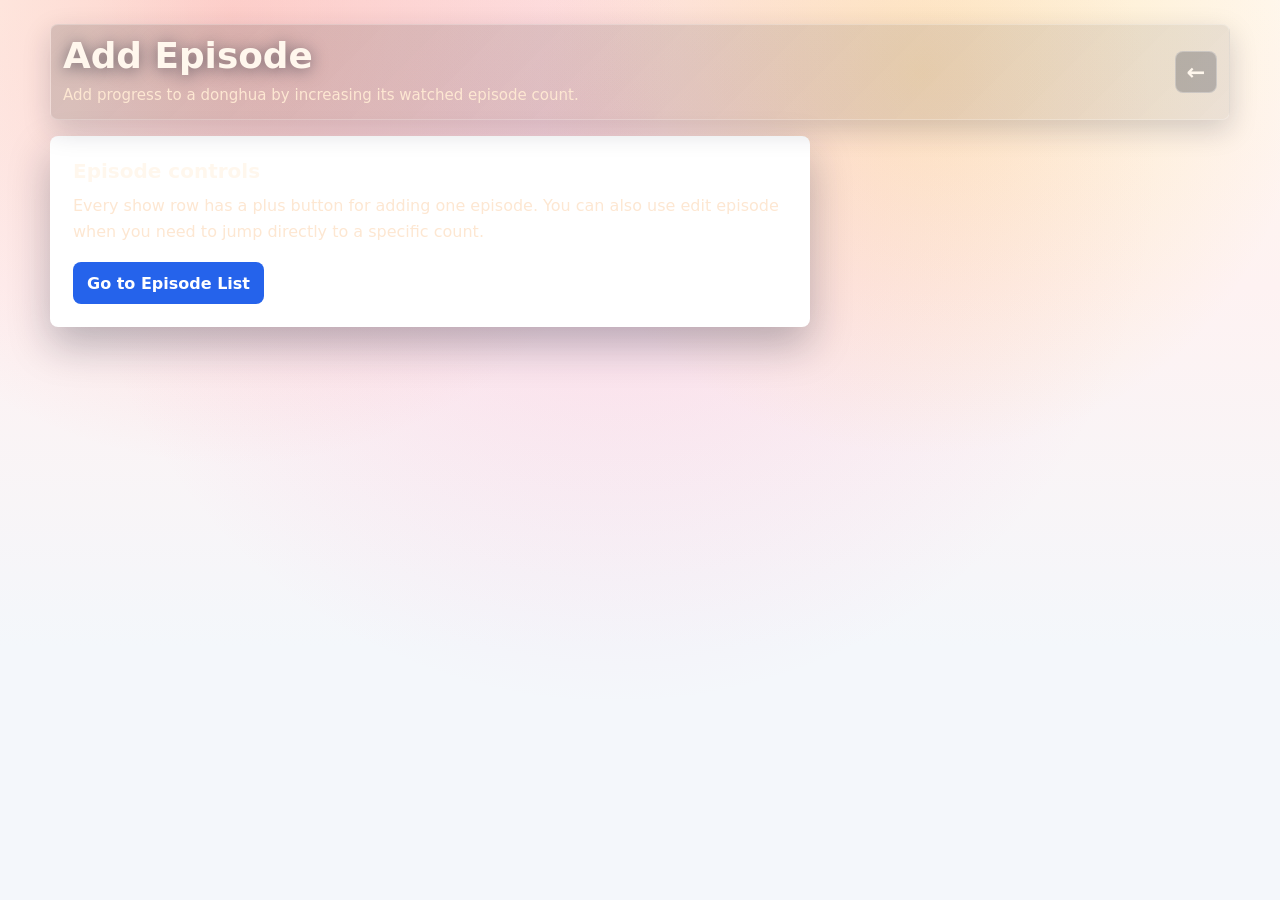
<file: add-episode.html>
<!DOCTYPE html>
<html lang="en">
  <head>
    <meta charset="UTF-8" />
    <meta name="viewport" content="width=device-width, initial-scale=1" />
    <title>Add Episode - Donghua Episode Tracker</title>
    <link rel="icon" type="image/svg+xml" href="favicon.svg" />
    <link rel="stylesheet" href="styles.css" />
  </head>
  <body>
    <main class="app-shell">
      <header class="topbar">
        <div>
          <h1>Add Episode</h1>
          <p class="subtitle">
            Add progress to a donghua by increasing its watched episode count.
          </p>
        </div>
        <a class="back-link" href="index.html" aria-label="Back to tracker">←</a>
      </header>

      <section class="function-panel" aria-label="Add episode">
        <h2>Episode controls</h2>
        <p>
          Every show row has a plus button for adding one episode. You can also
          use edit episode when you need to jump directly to a specific count.
        </p>
        <a class="action-link" href="index.html#add-episode">Go to Episode List</a>
      </section>
    </main>
  </body>
</html>
</file>
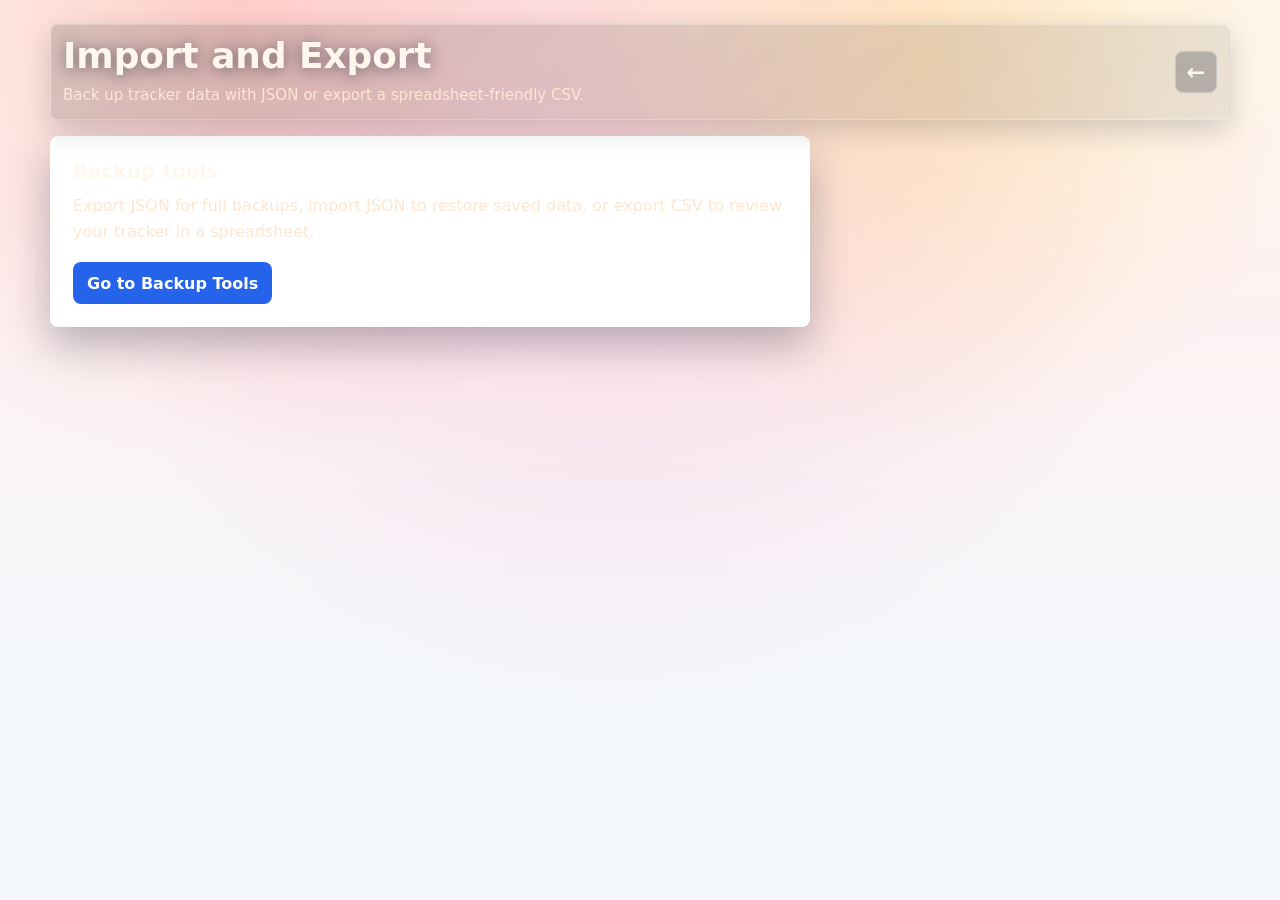
<file: backup.html>
<!DOCTYPE html>
<html lang="en">
  <head>
    <meta charset="UTF-8" />
    <meta name="viewport" content="width=device-width, initial-scale=1" />
    <title>Import and Export - Donghua Episode Tracker</title>
    <link rel="icon" type="image/svg+xml" href="favicon.svg" />
    <link rel="stylesheet" href="styles.css" />
  </head>
  <body>
    <main class="app-shell">
      <header class="topbar">
        <div>
          <h1>Import and Export</h1>
          <p class="subtitle">
            Back up tracker data with JSON or export a spreadsheet-friendly CSV.
          </p>
        </div>
        <a class="back-link" href="index.html" aria-label="Back to tracker">←</a>
      </header>

      <section class="function-panel" aria-label="Import and export">
        <h2>Backup tools</h2>
        <p>
          Export JSON for full backups, import JSON to restore saved data, or
          export CSV to review your tracker in a spreadsheet.
        </p>
        <a class="action-link" href="index.html#backup">Go to Backup Tools</a>
      </section>
    </main>
  </body>
</html>
</file>
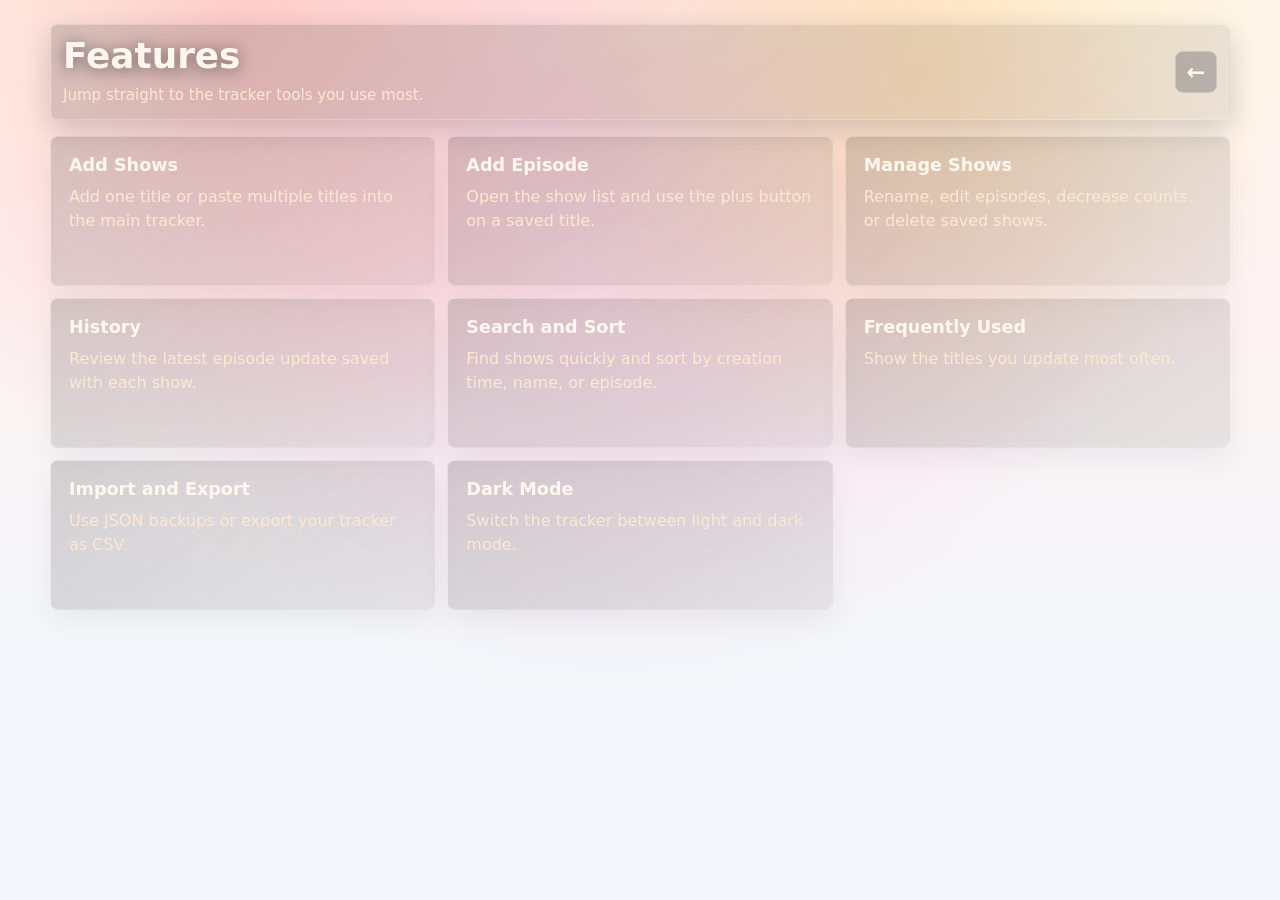
<file: features.html>
<!DOCTYPE html>
<html lang="en">
  <head>
    <meta charset="UTF-8" />
    <meta name="viewport" content="width=device-width, initial-scale=1" />
    <title>Features - Donghua Episode Tracker</title>
    <link rel="icon" type="image/svg+xml" href="favicon.svg" />
    <link rel="stylesheet" href="styles.css" />
  </head>
  <body>
    <main class="app-shell">
      <header class="topbar">
        <div>
          <h1>Features</h1>
          <p class="subtitle">
            Jump straight to the tracker tools you use most.
          </p>
        </div>
        <a class="back-link" href="index.html" aria-label="Back to tracker">←</a>
      </header>

      <section class="features-grid" aria-label="Tracker features">
        <a class="feature-card feature-link" href="index.html#add-shows">
          <h2>Add Shows</h2>
          <p>Add one title or paste multiple titles into the main tracker.</p>
        </a>
        <a class="feature-card feature-link" href="index.html#add-episode">
          <h2>Add Episode</h2>
          <p>Open the show list and use the plus button on a saved title.</p>
        </a>
        <a class="feature-card feature-link" href="index.html#manage-shows">
          <h2>Manage Shows</h2>
          <p>Rename, edit episodes, decrease counts, or delete saved shows.</p>
        </a>
        <a class="feature-card feature-link" href="index.html#history">
          <h2>History</h2>
          <p>Review the latest episode update saved with each show.</p>
        </a>
        <a class="feature-card feature-link" href="index.html#search-sort">
          <h2>Search and Sort</h2>
          <p>Find shows quickly and sort by creation time, name, or episode.</p>
        </a>
        <a class="feature-card feature-link" href="index.html#frequently-used">
          <h2>Frequently Used</h2>
          <p>Show the titles you update most often.</p>
        </a>
        <a class="feature-card feature-link" href="index.html#backup">
          <h2>Import and Export</h2>
          <p>Use JSON backups or export your tracker as CSV.</p>
        </a>
        <a class="feature-card feature-link" href="index.html#theme">
          <h2>Dark Mode</h2>
          <p>Switch the tracker between light and dark mode.</p>
        </a>
      </section>
    </main>
  </body>
</html>
</file>
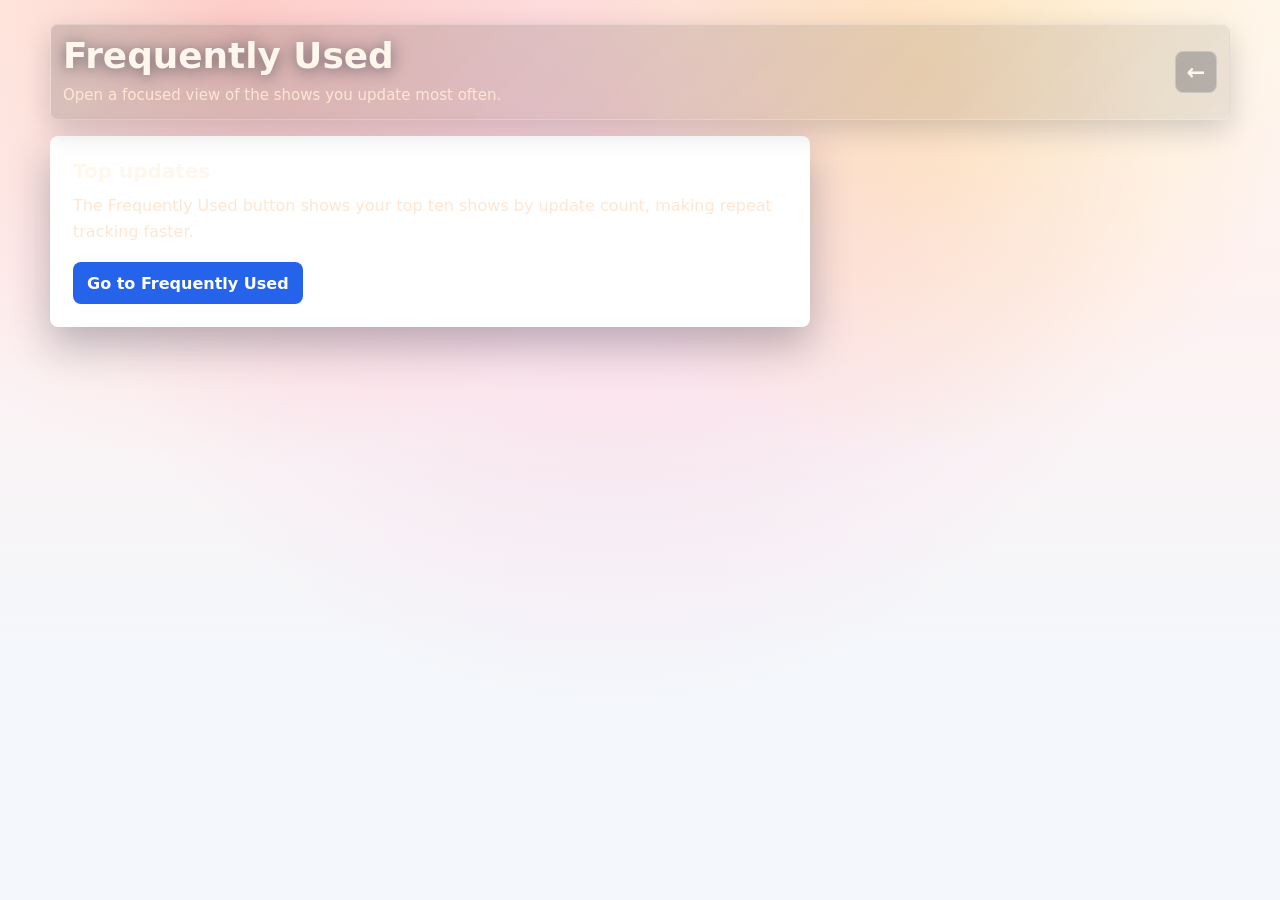
<file: frequently-used.html>
<!DOCTYPE html>
<html lang="en">
  <head>
    <meta charset="UTF-8" />
    <meta name="viewport" content="width=device-width, initial-scale=1" />
    <title>Frequently Used - Donghua Episode Tracker</title>
    <link rel="icon" type="image/svg+xml" href="favicon.svg" />
    <link rel="stylesheet" href="styles.css" />
  </head>
  <body>
    <main class="app-shell">
      <header class="topbar">
        <div>
          <h1>Frequently Used</h1>
          <p class="subtitle">
            Open a focused view of the shows you update most often.
          </p>
        </div>
        <a class="back-link" href="index.html" aria-label="Back to tracker">←</a>
      </header>

      <section class="function-panel" aria-label="Frequently used">
        <h2>Top updates</h2>
        <p>
          The Frequently Used button shows your top ten shows by update count,
          making repeat tracking faster.
        </p>
        <a class="action-link" href="index.html#frequently-used">Go to Frequently Used</a>
      </section>
    </main>
  </body>
</html>
</file>
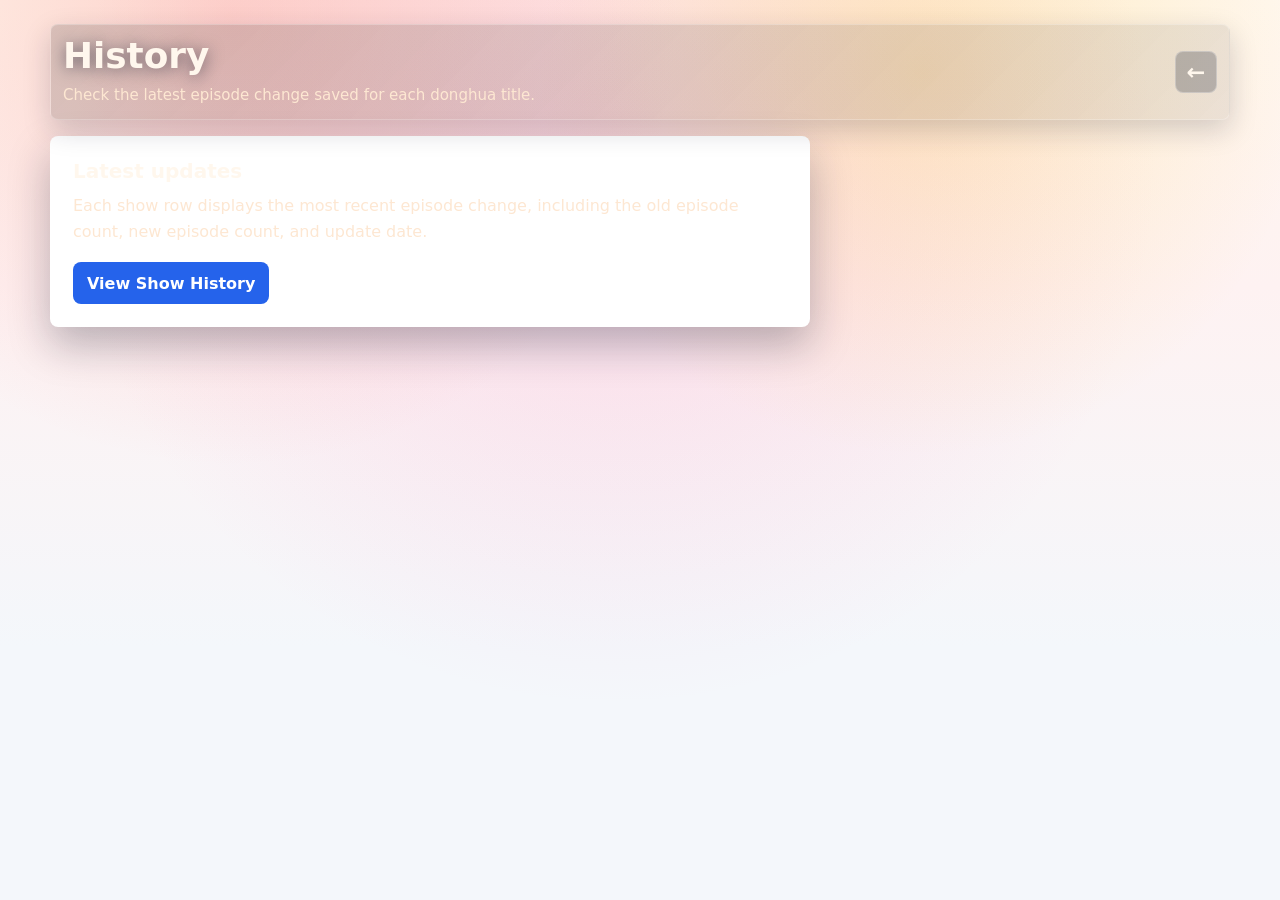
<file: history.html>
<!DOCTYPE html>
<html lang="en">
  <head>
    <meta charset="UTF-8" />
    <meta name="viewport" content="width=device-width, initial-scale=1" />
    <title>History - Donghua Episode Tracker</title>
    <link rel="icon" type="image/svg+xml" href="favicon.svg" />
    <link rel="stylesheet" href="styles.css" />
  </head>
  <body>
    <main class="app-shell">
      <header class="topbar">
        <div>
          <h1>History</h1>
          <p class="subtitle">
            Check the latest episode change saved for each donghua title.
          </p>
        </div>
        <a class="back-link" href="index.html" aria-label="Back to tracker">←</a>
      </header>

      <section class="function-panel" aria-label="History">
        <h2>Latest updates</h2>
        <p>
          Each show row displays the most recent episode change, including the
          old episode count, new episode count, and update date.
        </p>
        <a class="action-link" href="index.html#history">View Show History</a>
      </section>
    </main>
  </body>
</html>
</file>
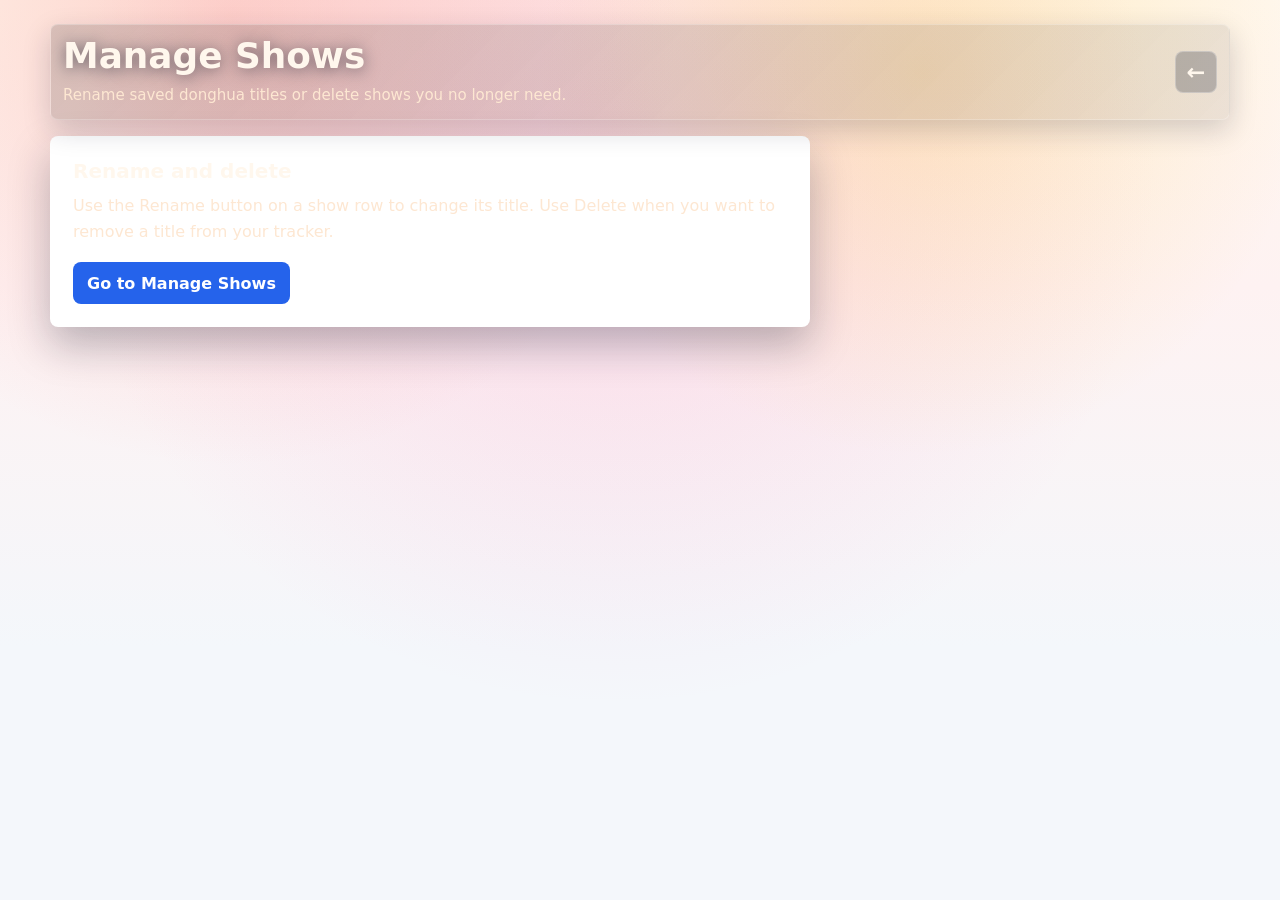
<file: manage-shows.html>
<!DOCTYPE html>
<html lang="en">
  <head>
    <meta charset="UTF-8" />
    <meta name="viewport" content="width=device-width, initial-scale=1" />
    <title>Manage Shows - Donghua Episode Tracker</title>
    <link rel="icon" type="image/svg+xml" href="favicon.svg" />
    <link rel="stylesheet" href="styles.css" />
  </head>
  <body>
    <main class="app-shell">
      <header class="topbar">
        <div>
          <h1>Manage Shows</h1>
          <p class="subtitle">
            Rename saved donghua titles or delete shows you no longer need.
          </p>
        </div>
        <a class="back-link" href="index.html" aria-label="Back to tracker">←</a>
      </header>

      <section class="function-panel" aria-label="Manage shows">
        <h2>Rename and delete</h2>
        <p>
          Use the Rename button on a show row to change its title. Use Delete
          when you want to remove a title from your tracker.
        </p>
        <a class="action-link" href="index.html#manage-shows">Go to Manage Shows</a>
      </section>
    </main>
  </body>
</html>
</file>
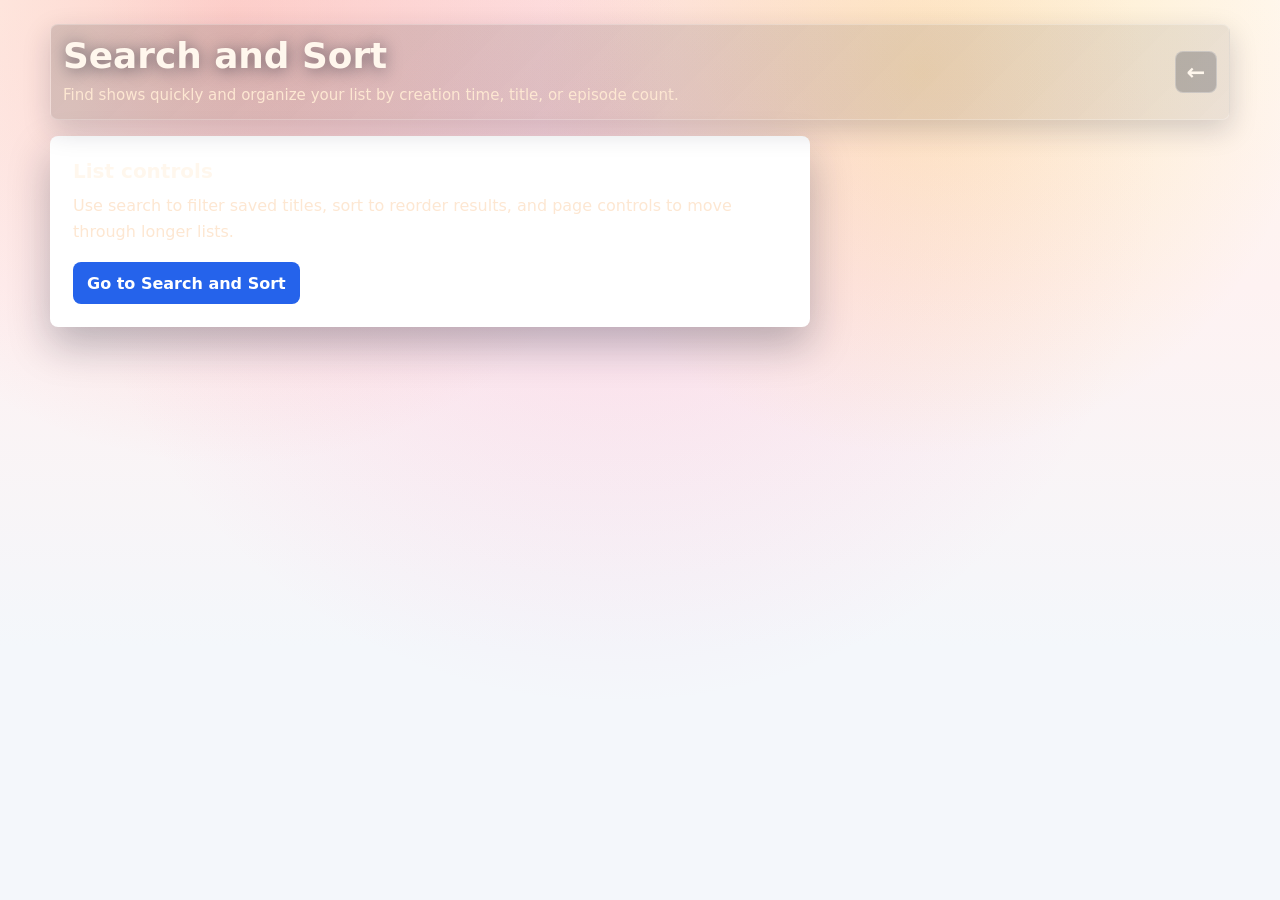
<file: search-sort.html>
<!DOCTYPE html>
<html lang="en">
  <head>
    <meta charset="UTF-8" />
    <meta name="viewport" content="width=device-width, initial-scale=1" />
    <title>Search and Sort - Donghua Episode Tracker</title>
    <link rel="icon" type="image/svg+xml" href="favicon.svg" />
    <link rel="stylesheet" href="styles.css" />
  </head>
  <body>
    <main class="app-shell">
      <header class="topbar">
        <div>
          <h1>Search and Sort</h1>
          <p class="subtitle">
            Find shows quickly and organize your list by creation time, title,
            or episode count.
          </p>
        </div>
        <a class="back-link" href="index.html" aria-label="Back to tracker">←</a>
      </header>

      <section class="function-panel" aria-label="Search and sort">
        <h2>List controls</h2>
        <p>
          Use search to filter saved titles, sort to reorder results, and page
          controls to move through longer lists.
        </p>
        <a class="action-link" href="index.html#search-sort">Go to Search and Sort</a>
      </section>
    </main>
  </body>
</html>
</file>
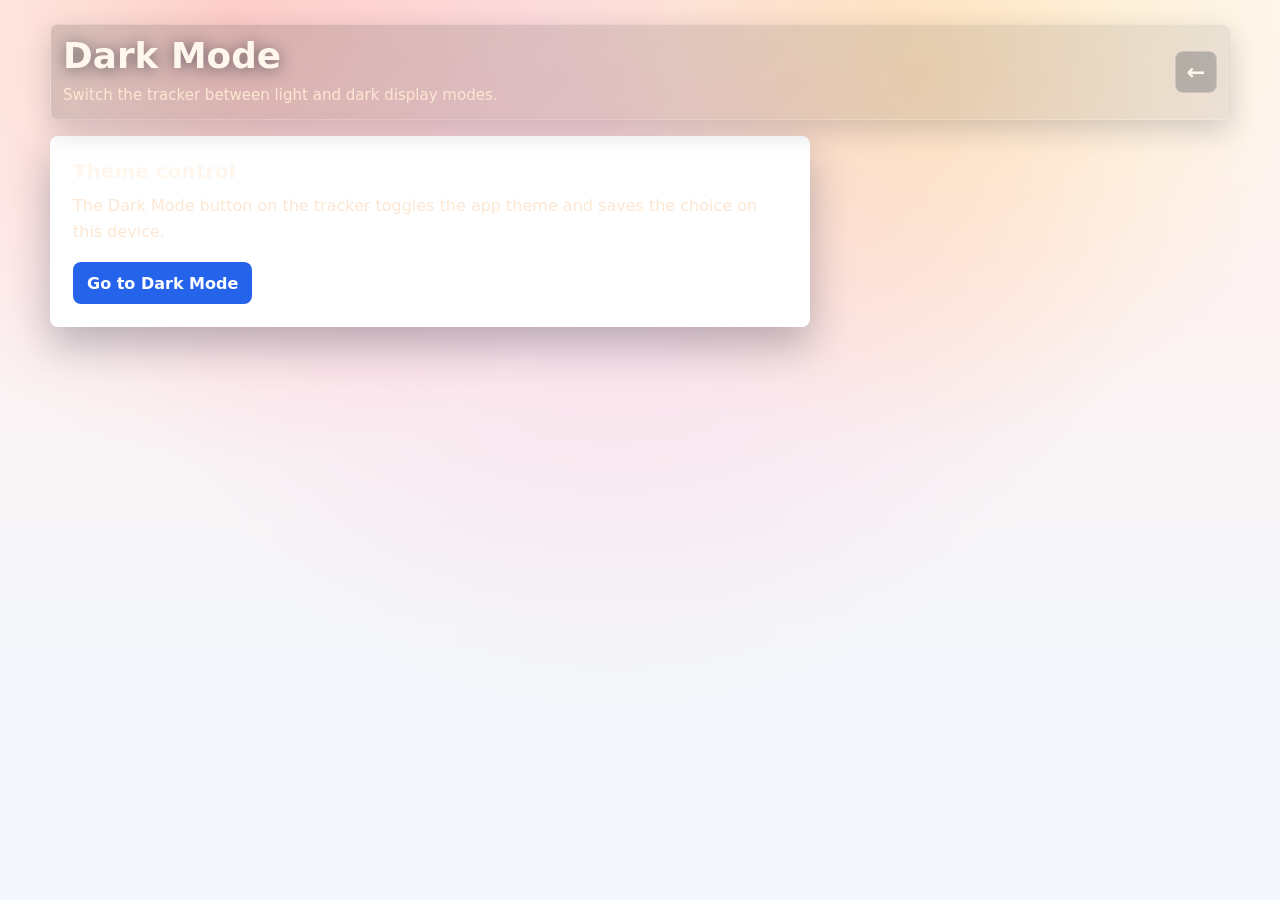
<file: theme.html>
<!DOCTYPE html>
<html lang="en">
  <head>
    <meta charset="UTF-8" />
    <meta name="viewport" content="width=device-width, initial-scale=1" />
    <title>Dark Mode - Donghua Episode Tracker</title>
    <link rel="icon" type="image/svg+xml" href="favicon.svg" />
    <link rel="stylesheet" href="styles.css" />
  </head>
  <body>
    <main class="app-shell">
      <header class="topbar">
        <div>
          <h1>Dark Mode</h1>
          <p class="subtitle">
            Switch the tracker between light and dark display modes.
          </p>
        </div>
        <a class="back-link" href="index.html" aria-label="Back to tracker">←</a>
      </header>

      <section class="function-panel" aria-label="Dark mode">
        <h2>Theme control</h2>
        <p>
          The Dark Mode button on the tracker toggles the app theme and saves
          the choice on this device.
        </p>
        <a class="action-link" href="index.html#theme">Go to Dark Mode</a>
      </section>
    </main>
  </body>
</html>
</file>
<file: styles.css>
:root {
  color-scheme: light;
  --bg: #f4f7fb;
  --surface: #ffffff;
  --surface-soft: #f7f9fc;
  --surface-raised: rgba(255, 255, 255, 0.12);
  --glass: rgba(18, 12, 12, 0.08);
  --glass-strong: rgba(18, 12, 12, 0.16);
  --border: rgba(255, 255, 255, 0.3);
  --border-strong: rgba(255, 255, 255, 0.42);
  --text: #fff7ed;
  --muted: #fde7d2;
  --primary: #2563eb;
  --primary-hover: #1d4ed8;
  --success: #15803d;
  --warning: #b45309;
  --danger: #dc2626;
  --teal: #0f766e;
  --shadow: 0 18px 42px rgba(15, 23, 42, 0.28);
  --shadow-soft: 0 10px 28px rgba(15, 23, 42, 0.18);
  --focus: 0 0 0 3px rgba(37, 99, 235, 0.22);
}

* {
  box-sizing: border-box;
}

[hidden] {
  display: none !important;
}

body {
  min-height: 100vh;
  margin: 0;
  overflow-x: hidden;
  font-family: Inter, ui-sans-serif, system-ui, -apple-system,
    BlinkMacSystemFont, "Segoe UI", sans-serif;
  background:
    radial-gradient(circle at 18% 2%, rgba(248, 113, 113, 0.28), transparent 28rem),
    radial-gradient(circle at 72% 8%, rgba(251, 191, 36, 0.22), transparent 24rem),
    radial-gradient(circle at 48% 18%, rgba(244, 114, 182, 0.2), transparent 34rem),
    linear-gradient(180deg, #fff7ed 0%, #fef2f2 32%, var(--bg) 72%);
  color: var(--text);
  transition: background 0.3s, color 0.3s;
}

.donghua-bg {
  position: fixed;
  inset: 0;
  z-index: 0;
  overflow: hidden;
  pointer-events: none;
}

.donghua-bg::before {
  content: "";
  position: absolute;
  inset: 0;
  background:
    radial-gradient(circle at 24% 18%, rgba(255, 255, 255, 0.64), transparent 18rem),
    conic-gradient(from 220deg at 40% 24%, transparent 0 18%, rgba(248, 113, 113, 0.18) 22%, transparent 35%, rgba(251, 191, 36, 0.15) 48%, transparent 62%),
    linear-gradient(112deg, transparent 0 44%, rgba(251, 191, 36, 0.14) 46% 48%, transparent 52%);
  opacity: 0.9;
  animation: skyPulse 10s ease-in-out infinite;
}

.realistic-bg::before {
  z-index: 1;
  background:
    linear-gradient(90deg, rgba(15, 23, 42, 0), rgba(15, 23, 42, 0.04) 58%, rgba(15, 23, 42, 0.08)),
    linear-gradient(180deg, rgba(255, 247, 237, 0), rgba(15, 23, 42, 0.04));
  opacity: 1;
  animation: cinematicBreath 8s ease-in-out infinite;
}

.realistic-bg::after {
  content: "";
  position: absolute;
  inset: 0;
  z-index: 2;
  background:
    radial-gradient(circle at 28% 36%, transparent 0 24rem, rgba(15, 23, 42, 0.02) 38rem),
    linear-gradient(180deg, transparent 0 62%, rgba(15, 23, 42, 0.04));
}

.bg-scene-image {
  position: absolute;
  inset: -4vh -4vw;
  z-index: 0;
  background-image: url("assets/donghua-courtyard-bg.png");
  background-position: 31% center;
  background-size: cover;
  filter: saturate(1.16) contrast(1.08);
  transform: scale(1.03);
  animation: sceneDrift 18s ease-in-out infinite;
}

.bg-blossom-tree {
  position: absolute;
  left: -42px;
  top: -18px;
  width: min(560px, 48vw);
  height: 440px;
  opacity: 0.88;
  filter: drop-shadow(0 18px 28px rgba(127, 29, 29, 0.18));
}

.tree-trunk {
  position: absolute;
  left: 72px;
  top: 62px;
  width: 78px;
  height: 410px;
  border-radius: 54% 44% 30% 28%;
  background:
    linear-gradient(105deg, rgba(68, 35, 24, 0.95), rgba(120, 53, 15, 0.72) 48%, rgba(41, 37, 36, 0.92)),
    repeating-linear-gradient(110deg, transparent 0 18px, rgba(255, 255, 255, 0.12) 19px 22px);
  transform: rotate(10deg);
}

.branch {
  position: absolute;
  height: 28px;
  border-radius: 999px;
  background: linear-gradient(90deg, rgba(68, 35, 24, 0.94), rgba(120, 53, 15, 0.68));
  transform-origin: left center;
}

.branch-one {
  left: 110px;
  top: 100px;
  width: 360px;
  transform: rotate(-20deg);
}

.branch-two {
  left: 128px;
  top: 142px;
  width: 330px;
  transform: rotate(8deg);
}

.branch-three {
  left: 82px;
  top: 180px;
  width: 270px;
  transform: rotate(-42deg);
}

.bg-blossom-tree::before,
.bg-blossom-tree::after {
  content: "";
  position: absolute;
  border-radius: 48%;
  background:
    radial-gradient(circle at 22% 28%, rgba(255, 255, 255, 0.86) 0 3px, transparent 4px),
    radial-gradient(circle at 34% 66%, rgba(239, 68, 68, 0.82) 0 5px, transparent 6px),
    radial-gradient(circle at 60% 30%, rgba(251, 113, 133, 0.8) 0 6px, transparent 7px),
    radial-gradient(circle at 76% 70%, rgba(248, 113, 113, 0.75) 0 4px, transparent 5px),
    radial-gradient(circle at 18% 76%, rgba(251, 191, 36, 0.42) 0 4px, transparent 5px),
    radial-gradient(circle at 50% 50%, rgba(254, 202, 202, 0.7), transparent 58%);
  animation: blossomPulse 5.5s ease-in-out infinite;
}

.bg-blossom-tree::before {
  left: 66px;
  top: 0;
  width: 430px;
  height: 210px;
}

.bg-blossom-tree::after {
  left: 190px;
  top: 82px;
  width: 360px;
  height: 190px;
  animation-delay: 1.2s;
}

.bg-courtyard {
  position: absolute;
  inset: auto 0 0;
  height: 38vh;
  opacity: 0.72;
}

.courtyard-roof {
  position: absolute;
  bottom: 18vh;
  height: 86px;
  background:
    linear-gradient(180deg, rgba(68, 64, 60, 0.82), rgba(15, 23, 42, 0.5)),
    repeating-linear-gradient(90deg, rgba(251, 191, 36, 0.18) 0 4px, transparent 5px 18px);
  clip-path: polygon(0 70%, 8% 52%, 50% 16%, 92% 52%, 100% 70%, 94% 78%, 6% 78%);
  filter: drop-shadow(0 18px 20px rgba(15, 23, 42, 0.18));
}

.roof-left {
  left: -80px;
  width: 420px;
}

.roof-right {
  right: -70px;
  width: 470px;
  bottom: 16vh;
  opacity: 0.84;
}

.courtyard-rail {
  position: absolute;
  left: -4vw;
  right: -4vw;
  bottom: 13vh;
  height: 24px;
  border-top: 4px solid rgba(68, 64, 60, 0.58);
  border-bottom: 4px solid rgba(68, 64, 60, 0.36);
  background:
    repeating-linear-gradient(90deg, rgba(120, 53, 15, 0.46) 0 10px, transparent 11px 74px);
  transform: rotate(-5deg);
}

.bg-moon {
  position: absolute;
  top: 66px;
  right: clamp(34px, 9vw, 160px);
  width: clamp(92px, 10vw, 150px);
  aspect-ratio: 1;
  border-radius: 50%;
  background:
    radial-gradient(circle at 38% 34%, rgba(255, 255, 255, 0.98), rgba(253, 224, 171, 0.82) 42%, rgba(251, 191, 36, 0.22) 70%, transparent 72%);
  filter: blur(0.2px) drop-shadow(0 0 34px rgba(251, 191, 36, 0.48));
  animation: moonFloat 6s ease-in-out infinite, moonGlow 4s ease-in-out infinite;
}

.bg-cloud {
  position: absolute;
  width: 380px;
  height: 104px;
  border-radius: 999px;
  background:
    radial-gradient(circle at 18% 55%, rgba(255, 255, 255, 0.52) 0 42px, transparent 43px),
    radial-gradient(circle at 42% 42%, rgba(125, 211, 252, 0.34) 0 58px, transparent 59px),
    radial-gradient(circle at 70% 58%, rgba(244, 114, 182, 0.28) 0 46px, transparent 47px);
  opacity: 0.78;
  filter: blur(0.8px);
}

.cloud-one {
  top: 132px;
  left: -180px;
  animation: cloudDrift 24s linear infinite;
}

.cloud-two {
  top: 290px;
  right: -220px;
  transform: scale(0.78);
  animation: cloudDriftReverse 30s linear infinite;
}

.bg-ribbon {
  position: absolute;
  width: 64vw;
  height: 220px;
  border: 3px solid transparent;
  border-top-color: rgba(45, 212, 191, 0.58);
  border-left-color: rgba(244, 114, 182, 0.16);
  border-radius: 50%;
  filter: blur(0.2px) drop-shadow(0 0 18px rgba(45, 212, 191, 0.34));
  opacity: 0.95;
}

.ribbon-one {
  top: 18%;
  left: -14vw;
  transform: rotate(-13deg);
  animation: ribbonFlow 7s ease-in-out infinite;
}

.ribbon-two {
  right: -12vw;
  bottom: 22%;
  border-top-color: rgba(168, 85, 247, 0.56);
  transform: rotate(164deg);
  animation: ribbonFlow 8s ease-in-out infinite reverse;
}

.ribbon-three {
  top: 44%;
  left: 22vw;
  width: 44vw;
  height: 140px;
  border-top-color: rgba(251, 191, 36, 0.52);
  border-left-color: rgba(248, 113, 113, 0.16);
  transform: rotate(18deg);
  animation: ribbonFlow 6s ease-in-out infinite 1.5s;
}

.bg-mountain {
  position: absolute;
  left: 0;
  right: 0;
  bottom: 0;
  height: 38vh;
  opacity: 0.34;
}

.mountain-far {
  clip-path: polygon(0 68%, 8% 56%, 17% 65%, 28% 38%, 39% 62%, 48% 47%, 60% 69%, 72% 34%, 84% 66%, 100% 45%, 100% 100%, 0 100%);
  background: linear-gradient(180deg, rgba(168, 85, 247, 0.24), rgba(15, 23, 42, 0.22));
  animation: mountainHaze 7s ease-in-out infinite;
}

.mountain-near {
  height: 30vh;
  clip-path: polygon(0 58%, 13% 38%, 25% 67%, 37% 32%, 50% 70%, 63% 44%, 78% 68%, 91% 36%, 100% 57%, 100% 100%, 0 100%);
  background: linear-gradient(180deg, rgba(45, 212, 191, 0.22), rgba(124, 58, 237, 0.26));
  opacity: 0.5;
}

.bg-bamboo {
  position: absolute;
  bottom: 0;
  width: 180px;
  height: 58vh;
  opacity: 0.72;
  transform-origin: bottom center;
  animation: bambooSway 5.8s ease-in-out infinite;
}

.bamboo-left {
  left: 1vw;
}

.bamboo-right {
  right: 2vw;
  transform: scaleX(-1);
  animation-delay: 1.2s;
}

.bg-bamboo span {
  position: absolute;
  bottom: 0;
  width: 16px;
  height: 100%;
  border-radius: 999px;
  background:
    repeating-linear-gradient(
      180deg,
      rgba(190, 242, 100, 0.95) 0 26px,
      rgba(34, 197, 94, 0.95) 27px 30px,
      rgba(22, 163, 74, 0.9) 31px 34px
    );
  box-shadow: 0 0 22px rgba(34, 197, 94, 0.28);
}

.bg-bamboo span::before,
.bg-bamboo span::after {
  content: "";
  position: absolute;
  width: 72px;
  height: 24px;
  border-radius: 100% 0 100% 0;
  background: linear-gradient(135deg, rgba(190, 242, 100, 0.92), rgba(22, 163, 74, 0.78));
  transform-origin: left center;
}

.bg-bamboo span::before {
  top: 18%;
  left: 12px;
  transform: rotate(-24deg);
}

.bg-bamboo span::after {
  top: 34%;
  left: 10px;
  transform: rotate(18deg) scale(0.82);
}

.bg-bamboo span:nth-child(1) {
  left: 18px;
  height: 92%;
  transform: rotate(-4deg);
}

.bg-bamboo span:nth-child(2) {
  left: 74px;
  height: 106%;
  transform: rotate(3deg);
}

.bg-bamboo span:nth-child(3) {
  left: 126px;
  height: 84%;
  transform: rotate(-7deg);
}

.bg-house {
  position: absolute;
  right: clamp(70px, 10vw, 180px);
  bottom: 7vh;
  width: 230px;
  height: 148px;
  opacity: 0.92;
  filter: drop-shadow(0 22px 38px rgba(15, 23, 42, 0.28));
  animation: houseGlow 5s ease-in-out infinite;
}

.house-roof {
  position: absolute;
  left: 0;
  right: 0;
  top: 0;
  height: 76px;
  clip-path: polygon(0 70%, 13% 54%, 42% 18%, 50% 0, 58% 18%, 87% 54%, 100% 70%, 92% 82%, 8% 82%);
  background:
    linear-gradient(180deg, #f97316, #991b1b 70%),
    linear-gradient(90deg, transparent, rgba(255, 255, 255, 0.18), transparent);
}

.house-roof::after {
  content: "";
  position: absolute;
  left: 19px;
  right: 19px;
  bottom: 9px;
  height: 7px;
  border-radius: 999px;
  background: #fbbf24;
  box-shadow: 0 0 18px rgba(251, 191, 36, 0.58);
}

.house-body {
  position: absolute;
  left: 35px;
  right: 35px;
  bottom: 0;
  height: 82px;
  border: 2px solid rgba(251, 191, 36, 0.72);
  border-radius: 8px 8px 4px 4px;
  background:
    linear-gradient(90deg, rgba(120, 53, 15, 0.88), rgba(180, 83, 9, 0.84)),
    repeating-linear-gradient(90deg, transparent 0 28px, rgba(255, 255, 255, 0.1) 29px 31px);
}

.house-door {
  position: absolute;
  left: 96px;
  bottom: 0;
  width: 38px;
  height: 58px;
  border-radius: 18px 18px 2px 2px;
  background: linear-gradient(180deg, rgba(15, 23, 42, 0.84), rgba(88, 28, 135, 0.74));
  box-shadow: inset 0 0 18px rgba(251, 191, 36, 0.26);
}

.house-lamp {
  position: absolute;
  bottom: 48px;
  width: 13px;
  height: 18px;
  border-radius: 999px;
  background: #facc15;
  box-shadow: 0 0 18px rgba(250, 204, 21, 0.78);
  animation: lampFlicker 1.7s ease-in-out infinite;
}

.lamp-left {
  left: 53px;
}

.lamp-right {
  right: 53px;
  animation-delay: 0.45s;
}

.bg-character {
  position: absolute;
  left: clamp(150px, 23vw, 360px);
  bottom: 18vh;
  width: 132px;
  height: 245px;
  opacity: 0.96;
  filter: drop-shadow(0 18px 26px rgba(69, 10, 10, 0.32));
  animation: characterFloat 4.6s ease-in-out infinite;
}

.character-head {
  position: absolute;
  left: 50px;
  top: 38px;
  width: 34px;
  aspect-ratio: 1;
  border-radius: 50%;
  background: linear-gradient(180deg, #fde68a, #f59e0b);
}

.character-hair {
  position: absolute;
  left: 36px;
  top: 8px;
  width: 60px;
  height: 76px;
  border-radius: 48% 48% 44% 44%;
  background: linear-gradient(180deg, #111827, #312e81);
}

.character-hair::after {
  content: "";
  position: absolute;
  left: 21px;
  top: -14px;
  width: 10px;
  height: 24px;
  border-radius: 999px;
  background: #111827;
  box-shadow: 0 -8px 0 #facc15;
}

.character-hair::before {
  content: "";
  position: absolute;
  left: 4px;
  top: 42px;
  width: 12px;
  height: 120px;
  border-radius: 999px;
  background: linear-gradient(180deg, #111827, rgba(17, 24, 39, 0.18));
  box-shadow: 38px 4px 0 rgba(17, 24, 39, 0.72);
}

.character-robe {
  position: absolute;
  left: 24px;
  top: 76px;
  width: 84px;
  height: 156px;
  clip-path: polygon(50% 0, 88% 22%, 100% 100%, 0 100%, 12% 22%);
  background:
    linear-gradient(135deg, rgba(153, 27, 27, 0.98), rgba(220, 38, 38, 0.94) 48%, rgba(249, 115, 22, 0.9)),
    linear-gradient(90deg, transparent 45%, rgba(253, 224, 171, 0.34) 48% 52%, transparent 55%);
  box-shadow: inset 0 0 30px rgba(253, 224, 171, 0.22);
}

.character-sleeve {
  position: absolute;
  top: 84px;
  width: 58px;
  height: 34px;
  border-radius: 999px 10px 999px 10px;
  background: linear-gradient(135deg, rgba(185, 28, 28, 0.94), rgba(249, 115, 22, 0.86));
}

.sleeve-left {
  left: 5px;
  transform: rotate(-32deg);
}

.sleeve-right {
  right: 2px;
  transform: rotate(34deg) scaleX(-1);
}

.character-sword {
  position: absolute;
  right: 2px;
  top: 34px;
  width: 5px;
  height: 142px;
  border-radius: 999px;
  background: linear-gradient(180deg, #e0f2fe, #38bdf8 46%, #64748b);
  box-shadow: 0 0 18px rgba(56, 189, 248, 0.68);
  transform: rotate(42deg);
}

.character-sword::before {
  content: "";
  position: absolute;
  left: -12px;
  bottom: 22px;
  width: 29px;
  height: 5px;
  border-radius: 999px;
  background: #facc15;
}

.bg-companion {
  position: absolute;
  left: clamp(94px, 17vw, 276px);
  bottom: 17vh;
  width: 118px;
  height: 205px;
  opacity: 0.94;
  filter: drop-shadow(0 18px 24px rgba(15, 23, 42, 0.24));
  animation: characterFloat 5.2s ease-in-out infinite 0.7s;
}

.companion-head {
  position: absolute;
  left: 48px;
  top: 48px;
  width: 28px;
  aspect-ratio: 1;
  border-radius: 50%;
  background: linear-gradient(180deg, #fde68a, #f59e0b);
}

.companion-hair {
  position: absolute;
  left: 34px;
  top: 28px;
  width: 50px;
  height: 70px;
  border-radius: 48% 48% 44% 44%;
  background: linear-gradient(180deg, #1f2937, #64748b);
}

.companion-hair::before {
  content: "";
  position: absolute;
  left: 3px;
  top: 42px;
  width: 10px;
  height: 104px;
  border-radius: 999px;
  background: linear-gradient(180deg, #64748b, rgba(226, 232, 240, 0.2));
  box-shadow: 34px 0 0 rgba(226, 232, 240, 0.56);
}

.companion-robe {
  position: absolute;
  left: 24px;
  top: 82px;
  width: 72px;
  height: 112px;
  clip-path: polygon(50% 0, 92% 22%, 100% 100%, 0 100%, 8% 24%);
  background:
    linear-gradient(135deg, rgba(255, 255, 255, 0.96), rgba(226, 232, 240, 0.86) 48%, rgba(191, 219, 254, 0.72)),
    linear-gradient(90deg, transparent 44%, rgba(96, 165, 250, 0.22) 48% 52%, transparent 56%);
  box-shadow: inset 0 0 24px rgba(255, 255, 255, 0.48);
}

.companion-sleeve {
  position: absolute;
  right: 3px;
  top: 100px;
  width: 58px;
  height: 30px;
  border-radius: 999px 10px 999px 10px;
  background: linear-gradient(135deg, rgba(255, 255, 255, 0.88), rgba(191, 219, 254, 0.72));
  transform: rotate(20deg);
}

.bg-hand-glow {
  position: absolute;
  left: clamp(196px, 27vw, 408px);
  bottom: 35vh;
  width: 54px;
  aspect-ratio: 1;
  border-radius: 50%;
  background: radial-gradient(circle, rgba(255, 255, 255, 0.92), rgba(251, 191, 36, 0.42) 38%, transparent 68%);
  filter: blur(0.5px);
  animation: handGlow 2.8s ease-in-out infinite;
}

.bg-talisman {
  position: absolute;
  width: 24px;
  height: 42px;
  border-radius: 4px;
  background:
    linear-gradient(180deg, #fde68a, #f59e0b),
    repeating-linear-gradient(180deg, transparent 0 8px, rgba(127, 29, 29, 0.3) 9px 10px);
  box-shadow: 0 0 22px rgba(245, 158, 11, 0.52);
  opacity: 0.88;
}

.bg-talisman::before,
.bg-talisman::after {
  content: "";
  position: absolute;
  left: 5px;
  right: 5px;
  height: 2px;
  border-radius: 999px;
  background: #991b1b;
}

.bg-talisman::before {
  top: 13px;
}

.bg-talisman::after {
  top: 23px;
}

.talisman-one {
  top: 28%;
  left: 29%;
  transform: rotate(-12deg);
  animation: talismanFloat 6s ease-in-out infinite;
}

.talisman-two {
  top: 48%;
  right: 23%;
  transform: rotate(16deg) scale(0.8);
  animation: talismanFloat 7.5s ease-in-out infinite 1.6s;
}

.bg-lantern {
  position: absolute;
  width: 18px;
  height: 24px;
  border-radius: 7px 7px 9px 9px;
  background: linear-gradient(180deg, #fde68a, #f59e0b);
  box-shadow: 0 0 28px rgba(245, 158, 11, 0.7), 0 0 54px rgba(244, 114, 182, 0.24);
  opacity: 0.96;
}

.bg-lantern::after {
  content: "";
  position: absolute;
  left: 50%;
  top: 24px;
  width: 1px;
  height: 12px;
  background: rgba(245, 158, 11, 0.52);
}

.lantern-one {
  left: 8vw;
  bottom: 24vh;
  animation: lanternRise 10s ease-in-out infinite;
}

.lantern-two {
  left: 72vw;
  bottom: 18vh;
  transform: scale(0.8);
  animation: lanternRise 13s ease-in-out infinite 2s;
}

.lantern-three {
  left: 88vw;
  bottom: 38vh;
  transform: scale(0.62);
  animation: lanternRise 11s ease-in-out infinite 4s;
}

.lantern-four {
  left: 36vw;
  bottom: 10vh;
  transform: scale(0.72);
  animation: lanternRise 12s ease-in-out infinite 1s;
}

.lantern-five {
  left: 54vw;
  bottom: 32vh;
  transform: scale(0.58);
  animation: lanternRise 9s ease-in-out infinite 5s;
}

.bg-spirit {
  position: absolute;
  width: 12px;
  aspect-ratio: 1;
  border-radius: 50%;
  background: #67e8f9;
  box-shadow:
    0 0 16px #67e8f9,
    0 0 34px rgba(168, 85, 247, 0.72),
    0 0 58px rgba(244, 114, 182, 0.42);
}

.bg-spirit::after {
  content: "";
  position: absolute;
  right: 8px;
  top: 5px;
  width: 70px;
  height: 2px;
  border-radius: 999px;
  background: linear-gradient(90deg, transparent, rgba(103, 232, 249, 0.85));
}

.spirit-one {
  top: 22%;
  left: 12%;
  animation: spiritDash 5.5s ease-in-out infinite;
}

.spirit-two {
  top: 38%;
  left: 82%;
  background: #f9a8d4;
  box-shadow:
    0 0 16px #f9a8d4,
    0 0 36px rgba(251, 191, 36, 0.62);
  animation: spiritDashReverse 6.4s ease-in-out infinite 1s;
}

.spirit-three {
  top: 62%;
  left: 18%;
  transform: scale(0.75);
  animation: spiritDash 7s ease-in-out infinite 2.4s;
}

.spirit-four {
  top: 14%;
  left: 52%;
  transform: scale(0.58);
  background: #fde68a;
  box-shadow:
    0 0 16px #fde68a,
    0 0 42px rgba(45, 212, 191, 0.58);
  animation: spiritDashReverse 5.8s ease-in-out infinite 3s;
}

.bg-petal {
  position: absolute;
  z-index: 3;
  width: 15px;
  height: 9px;
  border-radius: 999px 999px 999px 2px;
  background: linear-gradient(135deg, #dc2626, #fb7185 58%, #fed7aa);
  box-shadow: 0 0 18px rgba(248, 113, 113, 0.46);
  opacity: 0.92;
}

.petal-one {
  top: -20px;
  left: 18vw;
  animation: petalFall 8s linear infinite;
}

.petal-two {
  top: -60px;
  left: 42vw;
  transform: scale(0.82);
  animation: petalFall 9.5s linear infinite 1.4s;
}

.petal-three {
  top: -30px;
  left: 67vw;
  transform: scale(1.12);
  animation: petalFall 7.4s linear infinite 2.6s;
}

.petal-four {
  top: -80px;
  left: 88vw;
  transform: scale(0.72);
  animation: petalFall 10s linear infinite 4s;
}

.petal-five {
  top: -40px;
  left: 8vw;
  transform: scale(1.26);
  animation: petalFall 8.8s linear infinite 3.2s;
}

.petal-six {
  top: -50px;
  left: 78vw;
  transform: scale(0.92);
  animation: petalFall 9.2s linear infinite 5.2s;
}

body.dark-mode {
  color-scheme: dark;
  --bg: #101214;
  --surface: #191c20;
  --surface-soft: #20242a;
  --surface-raised: rgba(15, 23, 42, 0.12);
  --glass: rgba(15, 23, 42, 0.08);
  --glass-strong: rgba(15, 23, 42, 0.18);
  --border: rgba(255, 255, 255, 0.2);
  --border-strong: rgba(255, 255, 255, 0.34);
  --text: #fff7ed;
  --muted: #fed7aa;
  --primary: #7dd3fc;
  --primary-hover: #38bdf8;
  --success: #22c55e;
  --warning: #f59e0b;
  --danger: #f87171;
  --teal: #2dd4bf;
  --shadow: 0 18px 45px rgba(0, 0, 0, 0.28);
  --shadow-soft: 0 10px 28px rgba(0, 0, 0, 0.2);
  --focus: 0 0 0 3px rgba(96, 165, 250, 0.28);
  background:
    radial-gradient(circle at 12% -10%, rgba(125, 211, 252, 0.16), transparent 28rem),
    radial-gradient(circle at 92% 8%, rgba(45, 212, 191, 0.1), transparent 24rem),
    linear-gradient(180deg, #151719 0%, var(--bg) 46%);
}

.app-shell {
  position: relative;
  z-index: 1;
  width: min(1180px, calc(100% - 32px));
  margin: 0 auto;
  padding: 24px 0 36px;
}

.topbar {
  position: sticky;
  top: 12px;
  z-index: 10;
  display: grid;
  grid-template-columns: minmax(0, 1fr) auto;
  align-items: center;
  gap: 18px;
  margin-bottom: 16px;
  padding: 12px;
  border: 1px solid color-mix(in srgb, var(--border) 80%, transparent);
  border-radius: 8px;
  background: linear-gradient(135deg, var(--glass-strong), var(--glass));
  box-shadow: var(--shadow-soft);
  backdrop-filter: none;
}

.title-row {
  display: flex;
  align-items: flex-start;
  gap: 14px;
  min-width: 0;
}

.drawer-toggle {
  display: inline-grid;
  flex: 0 0 auto;
  width: 44px;
  height: 44px;
  min-height: 44px;
  place-items: center;
  gap: 4px;
  padding: 10px;
  border-color: var(--border);
  background: rgba(15, 23, 42, 0.24);
  box-shadow: var(--shadow-soft);
}

.drawer-toggle span {
  display: block;
  width: 20px;
  height: 2px;
  border-radius: 999px;
  background: currentColor;
}

h1 {
  margin: 0;
  font-size: clamp(1.55rem, 2.8vw, 2.25rem);
  line-height: 1.08;
  letter-spacing: 0;
  text-shadow: 0 2px 16px rgba(15, 23, 42, 0.55);
}

.eyebrow {
  margin: 0 0 6px;
  color: #fde68a;
  font-size: 0.76rem;
  font-weight: 900;
  letter-spacing: 0.04em;
  text-transform: uppercase;
}

.subtitle {
  margin: 8px 0 0;
  max-width: 680px;
  color: var(--muted);
  font-size: 0.94rem;
  line-height: 1.55;
}

.quick-nav {
  display: flex;
  align-items: center;
  justify-content: flex-end;
  gap: 8px;
  flex-wrap: wrap;
}

.topbar .quick-nav a,
.topbar .quick-nav a:link,
.topbar .quick-nav a:visited {
  display: inline-flex;
  align-items: center;
  justify-content: center;
  min-height: 36px;
  padding: 8px 12px;
  border: 1px solid var(--border);
  border-radius: 8px;
  background: rgba(15, 23, 42, 0.2);
  color: var(--text);
  font-size: 0.88rem;
  font-weight: 900;
  text-decoration: none;
  text-decoration-line: none;
  box-shadow: 0 8px 18px rgba(27, 39, 61, 0.04);
  transition: border-color 0.16s, color 0.16s, transform 0.16s,
    background 0.16s;
}

.topbar .quick-nav a:hover,
.topbar .quick-nav a:focus-visible {
  border-color: color-mix(in srgb, var(--primary) 60%, var(--border));
  color: var(--primary);
  outline: none;
  transform: translateY(-1px);
}

#authSection {
  display: grid;
  grid-template-columns: 1fr;
  gap: 10px;
}

#userInfo {
  color: var(--muted);
  font-size: 0.9rem;
  font-weight: 800;
  line-height: 1.35;
  overflow-wrap: anywhere;
}

.profile-dashboard-link {
  display: inline-flex;
  align-items: center;
  justify-content: center;
  min-height: 40px;
  padding: 9px 12px;
  border: 1px solid var(--border);
  border-radius: 8px;
  background: var(--text);
  color: var(--surface);
  font-weight: 900;
  text-decoration: none;
}

.profile-dashboard-link:hover,
.profile-dashboard-link:focus-visible {
  border-color: var(--text);
  color: var(--surface);
  filter: brightness(1.08);
  outline: none;
}

.drawer-backdrop {
  position: fixed;
  inset: 0;
  z-index: 20;
  background: rgba(15, 23, 42, 0.48);
  backdrop-filter: blur(3px);
}

.confirm-backdrop {
  position: fixed;
  inset: 0;
  z-index: 40;
  background: rgba(15, 23, 42, 0.56);
  backdrop-filter: blur(4px);
}

.confirm-dialog {
  position: fixed;
  z-index: 50;
  top: 50%;
  left: 50%;
  width: min(420px, calc(100vw - 32px));
  transform: translate(-50%, -50%);
  padding: 22px;
  border: 1px solid var(--border);
  border-radius: 8px;
  background: linear-gradient(145deg, var(--glass-strong), var(--glass));
  box-shadow: var(--shadow);
  backdrop-filter: blur(14px) saturate(1.12);
}

.confirm-dialog h2 {
  margin: 0 0 10px;
  font-size: 1.25rem;
}

.confirm-dialog p {
  margin: 0;
  color: var(--muted);
  line-height: 1.55;
}

.confirm-actions {
  display: grid;
  grid-template-columns: 1fr 1fr;
  gap: 10px;
  margin-top: 18px;
}

.app-drawer {
  position: fixed;
  inset: 0 auto 0 0;
  z-index: 30;
  display: grid;
  grid-template-rows: auto auto 1fr;
  gap: 18px;
  width: min(380px, calc(100vw - 32px));
  max-height: 100vh;
  padding: 18px;
  overflow-y: auto;
  border-right: 1px solid var(--border);
  background: rgba(15, 23, 42, 0.42);
  box-shadow: var(--shadow);
  backdrop-filter: blur(16px) saturate(1.12);
  overscroll-behavior: contain;
  scrollbar-width: none;
}

.app-drawer::-webkit-scrollbar {
  display: none;
}

.drawer-header {
  display: flex;
  align-items: center;
  justify-content: space-between;
  gap: 12px;
}

.drawer-header h2 {
  margin: 0;
  font-size: 1.35rem;
}

.drawer-close {
  width: 42px;
  min-height: 42px;
  padding: 0;
  background: rgba(15, 23, 42, 0.24);
}

.drawer-profile {
  display: grid;
  gap: 12px;
  padding: 16px;
  border: 1px solid var(--border);
  border-radius: 8px;
  background: linear-gradient(145deg, var(--glass-strong), var(--glass));
  backdrop-filter: blur(10px);
}

.profile-avatar {
  width: 64px;
  height: 64px;
  border: 2px solid color-mix(in srgb, var(--primary) 38%, var(--border));
  border-radius: 50%;
  background: color-mix(in srgb, var(--primary) 12%, var(--surface));
  color: var(--primary);
  display: grid;
  place-items: center;
  overflow: hidden;
  font-size: 1.45rem;
  font-weight: 900;
  text-transform: uppercase;
}

.profile-avatar img {
  width: 100%;
  height: 100%;
  object-fit: cover;
}

.profile-page-card {
  display: flex;
  align-items: center;
  gap: 16px;
  margin-bottom: 14px;
  padding: 18px;
  border: 1px solid var(--border);
  border-radius: 8px;
  background: var(--surface);
  box-shadow: var(--shadow);
}

.profile-page-avatar {
  flex: 0 0 auto;
  width: 76px;
  height: 76px;
}

.profile-details {
  min-width: 0;
}

.profile-kicker {
  margin: 0 0 4px;
  color: var(--muted);
  font-size: 0.78rem;
  font-weight: 800;
  letter-spacing: 0;
  text-transform: uppercase;
}

.profile-details h2,
.profile-details h3 {
  margin: 0;
  overflow: hidden;
  color: var(--text);
  font-size: 1.18rem;
  line-height: 1.2;
  text-overflow: ellipsis;
  white-space: nowrap;
}

.profile-details p:last-child {
  margin: 5px 0 0;
  overflow: hidden;
  color: var(--muted);
  font-size: 0.94rem;
  text-overflow: ellipsis;
  white-space: nowrap;
}

.profile-summary {
  display: grid;
  grid-template-columns: repeat(3, minmax(0, 1fr));
  gap: 8px;
}

.profile-summary div {
  min-height: 58px;
  padding: 9px 10px;
  border: 1px solid var(--border);
  border-radius: 8px;
  background: rgba(15, 23, 42, 0.18);
  text-align: center;
}

.profile-summary span,
.profile-summary small {
  display: block;
  overflow: hidden;
  text-overflow: ellipsis;
  white-space: nowrap;
}

.profile-summary span {
  color: var(--text);
  font-size: 1.08rem;
  font-weight: 900;
}

.profile-summary small {
  margin-top: 3px;
  color: var(--muted);
  font-size: 0.74rem;
  font-weight: 800;
  text-transform: uppercase;
}

.drawer-nav {
  display: grid;
  gap: 8px;
}

.drawer-nav a,
.drawer-nav button {
  display: flex;
  align-items: center;
  justify-content: flex-start;
  width: 100%;
  min-height: 48px;
  padding: 11px 12px;
  border: 1px solid var(--border);
  border-radius: 8px;
  background: rgba(15, 23, 42, 0.22);
  color: var(--text);
  font: inherit;
  font-weight: 900;
  line-height: 1;
  text-decoration: none;
  cursor: pointer;
}

.drawer-nav a:hover,
.drawer-nav a:focus-visible,
.drawer-nav button:hover,
.drawer-nav button:focus-visible {
  border-color: color-mix(in srgb, var(--primary) 55%, var(--border));
  color: var(--primary);
  outline: none;
  transform: none;
}

.toast-stack {
  position: fixed;
  right: 18px;
  bottom: 18px;
  z-index: 70;
  display: grid;
  gap: 10px;
  width: min(360px, calc(100vw - 28px));
}

.toast {
  display: flex;
  align-items: center;
  justify-content: space-between;
  gap: 12px;
  padding: 13px 14px;
  border: 1px solid var(--border);
  border-radius: 8px;
  background: linear-gradient(145deg, var(--glass-strong), var(--glass));
  color: var(--text);
  box-shadow: var(--shadow);
  backdrop-filter: blur(12px) saturate(1.14);
}

.toast span {
  line-height: 1.4;
}

.toast button {
  width: auto;
  min-height: 34px;
  padding: 7px 10px;
  background: var(--primary);
  color: white;
}

.back-link {
  display: inline-flex;
  align-items: center;
  justify-content: center;
  width: 42px;
  min-height: 42px;
  padding: 0;
  border: 1px solid var(--border);
  border-radius: 8px;
  background: rgba(15, 23, 42, 0.24);
  color: var(--text);
  font-size: 1.4rem;
  font-weight: 900;
  line-height: 1;
  text-decoration: none;
}

.back-link:hover,
.back-link:focus-visible {
  border-color: color-mix(in srgb, var(--primary) 55%, var(--border));
  color: var(--primary);
  outline: none;
}

.features-grid {
  display: grid;
  grid-template-columns: repeat(3, minmax(0, 1fr));
  gap: 12px;
}

.feature-card {
  min-height: 150px;
  padding: 18px;
  border: 1px solid var(--border);
  border-radius: 8px;
  background: linear-gradient(145deg, var(--glass-strong), var(--glass));
  box-shadow: 0 12px 30px rgba(17, 24, 39, 0.06);
  backdrop-filter: blur(8px);
}

.feature-link {
  display: block;
  color: var(--text);
  text-decoration: none;
}

.feature-link:hover,
.feature-link:focus-visible {
  border-color: color-mix(in srgb, var(--primary) 55%, var(--border));
  color: var(--primary);
  outline: none;
}

.feature-card h2 {
  margin: 0 0 10px;
  font-size: 1.1rem;
}

.feature-card p {
  margin: 0;
  color: var(--muted);
  line-height: 1.5;
}

.function-panel {
  max-width: 760px;
  padding: 22px;
  border: 1px solid var(--border);
  border-radius: 8px;
  background: var(--surface);
  box-shadow: var(--shadow);
}

.function-panel h2 {
  margin: 0 0 10px;
  font-size: 1.25rem;
}

.function-panel p {
  margin: 0;
  color: var(--muted);
  line-height: 1.6;
}

.action-link {
  display: inline-flex;
  align-items: center;
  justify-content: center;
  min-height: 42px;
  margin-top: 18px;
  padding: 10px 14px;
  border-radius: 8px;
  background: var(--primary);
  color: white;
  font-weight: 900;
  text-decoration: none;
}

.action-link:hover,
.action-link:focus-visible {
  background: var(--primary-hover);
  outline: none;
}

.tracker-surface {
  display: grid;
  gap: 12px;
}

.panel {
  background: linear-gradient(135deg, var(--glass-strong), var(--glass));
  border: 1px solid var(--border);
  border-radius: 8px;
  box-shadow: var(--shadow-soft);
  padding: 14px;
  backdrop-filter: none;
}

.stats-grid {
  display: grid;
  grid-template-columns: repeat(4, minmax(0, 1fr));
  gap: 10px;
}

.dashboard-grid .stat-card {
  min-height: 118px;
}

.stat-card {
  min-height: 96px;
  padding: 15px;
  border: 1px solid var(--border);
  border-radius: 8px;
  background: linear-gradient(145deg, var(--glass-strong), var(--glass));
  box-shadow: var(--shadow-soft);
  backdrop-filter: none;
  transition: border-color 0.18s, transform 0.18s, box-shadow 0.18s;
}

.stat-card:hover {
  border-color: color-mix(in srgb, var(--primary) 35%, var(--border));
  box-shadow: var(--shadow);
  transform: translateY(-1px);
}

.stat-label {
  margin: 0 0 8px;
  color: #fed7aa;
  font-size: 0.78rem;
  font-weight: 800;
  letter-spacing: 0;
  text-transform: uppercase;
}

.stat-value {
  margin: 0;
  color: var(--text);
  font-size: clamp(1.45rem, 2.6vw, 2.05rem);
  line-height: 1;
  font-weight: 900;
  overflow: hidden;
  text-overflow: ellipsis;
  white-space: nowrap;
  text-shadow: 0 2px 14px rgba(15, 23, 42, 0.55);
}

.stat-note {
  margin: 7px 0 0;
  color: #fdebd7;
  font-size: 0.84rem;
  overflow: hidden;
  text-overflow: ellipsis;
  white-space: nowrap;
}

#mostUsedStat {
  font-size: clamp(1.2rem, 2.1vw, 1.7rem);
}

.controls,
.search-sort {
  display: grid;
  gap: 12px;
}

.controls {
  grid-template-columns: repeat(6, minmax(124px, 1fr));
  align-items: end;
  margin-bottom: 14px;
}

.single-action {
  grid-template-columns: minmax(0, 1fr) minmax(150px, 220px);
}

.controls textarea {
  grid-column: 1 / -1;
}

.single-action textarea {
  grid-column: 1 / -1;
}

.form-status {
  color: var(--muted);
  font-weight: 800;
}

.form-status {
  min-height: 24px;
  margin: 0;
}

.search-sort {
  grid-template-columns: minmax(260px, 1fr) minmax(210px, 240px) minmax(150px, 170px) minmax(170px, 200px);
  align-items: center;
}

label {
  display: grid;
  grid-template-columns: auto minmax(74px, 1fr);
  align-items: center;
  gap: 8px;
  color: #fdebd7;
  font-weight: 700;
  font-size: 0.86rem;
  line-height: 1.25;
  white-space: nowrap;
}

.show-list {
  display: grid;
  gap: 10px;
}

.show {
  display: flex;
  justify-content: space-between;
  align-items: flex-start;
  gap: 16px;
  padding: 16px;
  background: linear-gradient(145deg, var(--glass-strong), var(--glass));
  border: 1px solid var(--border);
  margin: 0;
  border-radius: 8px;
  box-shadow: var(--shadow-soft);
  backdrop-filter: none;
  transition: border-color 0.2s, transform 0.2s, background 0.3s,
    color 0.3s, box-shadow 0.2s;
}

.show:hover {
  border-color: color-mix(in srgb, var(--primary) 55%, var(--border));
  box-shadow: var(--shadow);
  transform: translateY(-1px);
}

.show-info {
  flex: 1;
  min-width: 0;
}

.show-info strong {
  display: block;
  margin-bottom: 8px;
  overflow-wrap: anywhere;
  font-size: 1.04rem;
  line-height: 1.25;
  color: var(--text);
  text-shadow: 0 2px 12px rgba(15, 23, 42, 0.5);
}

.show-meta {
  display: flex;
  align-items: center;
  gap: 8px;
  flex-wrap: wrap;
}

.episode-badge,
.usage-badge,
.favorite-badge {
  display: inline-flex;
  align-items: center;
  min-height: 30px;
  border: 1px solid rgba(255, 255, 255, 0.26);
  border-radius: 999px;
  padding: 5px 10px;
  font-size: 0.82rem;
  font-weight: 900;
  box-shadow: 0 6px 16px rgba(15, 23, 42, 0.24);
  text-shadow: 0 1px 8px rgba(15, 23, 42, 0.7);
}

.episode-badge {
  background: rgba(70, 117, 139, 0.82);
  color: #f0f9ff;
}

.usage-badge {
  background: rgba(20, 116, 103, 0.8);
  color: #ecfeff;
}

.favorite-badge {
  background: rgba(133, 96, 31, 0.82);
  color: #fff7d6;
}

.show-info .history,
.smart-resume {
  font-size: 0.9rem;
  margin-top: 8px;
  overflow-wrap: anywhere;
}

.show-info .history {
  color: #fdebd7;
}

.smart-resume {
  display: inline-flex;
  width: fit-content;
  max-width: 100%;
  padding: 8px 10px;
  border-radius: 8px;
  background: rgba(45, 212, 191, 0.22);
  color: #99f6e4;
  font-weight: 800;
  line-height: 1.35;
}

.buttons {
  display: grid;
  grid-template-columns: repeat(6, minmax(46px, 1fr));
  width: min(100%, 430px);
  flex-shrink: 0;
  gap: 6px;
  padding: 6px;
  border: 1px solid var(--border);
  border-radius: 8px;
  background: rgba(15, 23, 42, 0.26);
  backdrop-filter: none;
}

button,
select,
input,
textarea {
  min-height: 40px;
  border: 1px solid var(--border);
  padding: 9px 12px;
  border-radius: 8px;
  background: rgba(15, 23, 42, 0.24);
  color: var(--text);
  font: inherit;
}

button {
  width: 100%;
  min-width: 0;
  cursor: pointer;
  font-weight: 800;
  line-height: 1;
  white-space: nowrap;
  transition: transform 0.15s, filter 0.15s, box-shadow 0.15s,
    background 0.15s, border-color 0.15s;
}

.buttons button {
  min-height: 38px;
  padding: 8px 10px;
  font-size: 0.86rem;
  border-color: rgba(255, 255, 255, 0.34);
  box-shadow: 0 8px 18px rgba(15, 23, 42, 0.22);
  font-weight: 900;
  text-shadow: 0 1px 8px rgba(15, 23, 42, 0.72);
}

.drawer-toggle {
  width: 44px;
}

.drawer-close {
  width: 42px;
}

button:hover:not(:disabled) {
  transform: translateY(-1px);
  filter: brightness(0.98);
}

button:focus-visible,
select:focus-visible,
input:focus-visible,
textarea:focus-visible {
  outline: none;
  box-shadow: var(--focus);
  border-color: var(--primary);
}

button:disabled,
select:disabled,
input:disabled,
textarea:disabled {
  cursor: not-allowed;
  opacity: 0.52;
  transform: none;
}

textarea {
  width: 100%;
  min-height: 96px;
  resize: vertical;
  line-height: 1.45;
}

input,
select {
  width: 100%;
}

input::placeholder {
  color: rgba(255, 247, 237, 0.62);
}

select option {
  background: #1f2937;
  color: #fff7ed;
}

.add-btn {
  background: var(--success);
  color: white;
}

.update-btn {
  background: rgba(64, 101, 142, 0.84);
  color: #eff6ff;
}

.edit-btn {
  background: rgba(132, 93, 32, 0.86);
  color: #fff7d6;
}

.inc-btn {
  background: rgba(39, 118, 80, 0.86);
  color: #f0fdf4;
}

.dec-btn {
  background: rgba(83, 62, 139, 0.86);
  color: #f5f3ff;
}

.favorite-btn {
  background: rgba(137, 105, 42, 0.86);
  color: #fef3c7;
}

.delete-btn {
  background: rgba(143, 76, 82, 0.88);
  color: #fff1f2;
}

.export-btn {
  background: var(--primary);
  color: white;
}

.freq-btn {
  background: var(--teal);
  color: white;
}

.import-btn {
  background: #475569;
  color: white;
}

.pagination-btn {
  background: rgba(15, 23, 42, 0.28);
  color: var(--text);
}

#signInBtn {
  background: var(--text);
  color: var(--surface);
}

#signOutBtn {
  background: var(--surface-soft);
  color: var(--text);
}

.pagination {
  display: flex;
  align-items: center;
  justify-content: center;
  gap: 12px;
  margin-top: 4px;
  padding: 10px 0 0;
}

.pagination button {
  width: 120px;
}

#pageInfo {
  color: var(--muted);
  font-weight: 800;
  min-width: 150px;
  text-align: center;
}

.empty-state {
  margin: 4px 0;
  padding: 34px 24px;
  border: 1px dashed var(--border-strong);
  border-radius: 8px;
  background: linear-gradient(145deg, var(--glass-strong), var(--glass));
  color: var(--muted);
  text-align: center;
  box-shadow: var(--shadow-soft);
  backdrop-filter: blur(8px);
}

.empty-state strong {
  display: block;
  margin-bottom: 8px;
  color: var(--text);
  font-size: 1.12rem;
}

.dashboard-layout {
  display: grid;
  grid-template-columns: minmax(260px, 0.75fr) minmax(320px, 1.25fr);
  gap: 14px;
}

.dashboard-panel h2 {
  margin: 0 0 14px;
  font-size: 1.2rem;
}

.summary-list {
  display: grid;
  gap: 10px;
  margin: 0;
}

.summary-list div {
  display: flex;
  align-items: center;
  justify-content: space-between;
  gap: 14px;
  min-height: 48px;
  padding: 10px 12px;
  border: 1px solid var(--border);
  border-radius: 8px;
  background: var(--surface-soft);
}

.summary-list dt {
  color: var(--muted);
  font-weight: 800;
}

.summary-list dd {
  margin: 0;
  color: var(--text);
  font-size: 1.2rem;
  font-weight: 900;
}

.activity-list {
  display: grid;
  gap: 10px;
}

.activity-item {
  display: grid;
  gap: 5px;
  padding: 12px;
  border: 1px solid var(--border);
  border-radius: 8px;
  background: var(--surface-soft);
}

.activity-item strong,
.activity-item span {
  overflow-wrap: anywhere;
}

.activity-item span {
  color: var(--muted);
  line-height: 1.45;
}

.dashboard-empty {
  margin: 0;
  padding: 18px;
}

.view-header {
  display: flex;
  align-items: center;
  justify-content: space-between;
  gap: 12px;
  margin: 18px 0 12px;
}

.view-header h2,
.view-header p {
  margin: 0;
}

.view-header h2 {
  font-size: 1.25rem;
}

.view-header p {
  color: var(--muted);
  font-weight: 700;
}

.view-back-btn {
  width: auto;
  min-width: 96px;
}

.calendar-list {
  display: grid;
  grid-template-columns: repeat(3, minmax(0, 1fr));
  gap: 12px;
  margin-top: 12px;
}

.calendar-card {
  display: grid;
  gap: 7px;
  min-height: 136px;
  padding: 14px;
  border: 1px solid var(--border);
  border-radius: 8px;
  background: linear-gradient(145deg, var(--glass-strong), var(--glass));
  box-shadow: var(--shadow-soft);
  backdrop-filter: blur(8px);
  transition: border-color 0.18s, transform 0.18s, box-shadow 0.18s;
}

.calendar-card:hover {
  border-color: color-mix(in srgb, var(--primary) 40%, var(--border));
  box-shadow: var(--shadow);
  transform: translateY(-1px);
}

.calendar-card time {
  color: var(--muted);
  font-size: 0.8rem;
  font-weight: 900;
  text-transform: uppercase;
}

.calendar-card strong,
.calendar-card span {
  overflow-wrap: anywhere;
}

.calendar-card span {
  color: var(--muted);
  line-height: 1.45;
}

@keyframes moonFloat {
  0%,
  100% {
    transform: translate3d(0, 0, 0);
  }

  50% {
    transform: translate3d(-8px, 10px, 0);
  }
}

@keyframes moonGlow {
  0%,
  100% {
    opacity: 0.78;
    scale: 1;
  }

  50% {
    opacity: 1;
    scale: 1.06;
  }
}

@keyframes skyPulse {
  0%,
  100% {
    filter: hue-rotate(0deg) saturate(1);
    opacity: 0.78;
  }

  50% {
    filter: hue-rotate(22deg) saturate(1.45);
    opacity: 1;
  }
}

@keyframes cinematicBreath {
  0%,
  100% {
    opacity: 0.92;
  }

  50% {
    opacity: 1;
  }
}

@keyframes sceneDrift {
  0%,
  100% {
    transform: scale(1.03) translate3d(0, 0, 0);
  }

  50% {
    transform: scale(1.07) translate3d(-1.4vw, -0.8vh, 0);
  }
}

@keyframes cloudDrift {
  from {
    transform: translateX(0);
  }

  to {
    transform: translateX(calc(100vw + 520px));
  }
}

@keyframes cloudDriftReverse {
  from {
    transform: translateX(0) scale(0.78);
  }

  to {
    transform: translateX(calc(-100vw - 520px)) scale(0.78);
  }
}

@keyframes ribbonFlow {
  0%,
  100% {
    opacity: 0.66;
    translate: 0 0;
    scale: 1;
  }

  50% {
    opacity: 1;
    translate: 56px -24px;
    scale: 1.04;
  }
}

@keyframes mountainHaze {
  0%,
  100% {
    opacity: 0.3;
  }

  50% {
    opacity: 0.42;
  }
}

@keyframes lanternRise {
  0% {
    opacity: 0;
    translate: 0 28px;
  }

  18%,
  78% {
    opacity: 0.82;
  }

  100% {
    opacity: 0;
    translate: 64px -240px;
  }
}

@keyframes bambooSway {
  0%,
  100% {
    rotate: -1deg;
  }

  50% {
    rotate: 2deg;
  }
}

@keyframes houseGlow {
  0%,
  100% {
    filter: drop-shadow(0 22px 38px rgba(15, 23, 42, 0.28));
  }

  50% {
    filter: drop-shadow(0 22px 42px rgba(245, 158, 11, 0.32));
  }
}

@keyframes lampFlicker {
  0%,
  100% {
    opacity: 0.72;
    scale: 0.92;
  }

  45% {
    opacity: 1;
    scale: 1.08;
  }
}

@keyframes characterFloat {
  0%,
  100% {
    translate: 0 0;
  }

  50% {
    translate: 0 -12px;
  }
}

@keyframes blossomPulse {
  0%,
  100% {
    opacity: 0.76;
    transform: translate3d(0, 0, 0) scale(1);
  }

  50% {
    opacity: 1;
    transform: translate3d(8px, -4px, 0) scale(1.03);
  }
}

@keyframes handGlow {
  0%,
  100% {
    opacity: 0.58;
    scale: 0.88;
  }

  50% {
    opacity: 1;
    scale: 1.16;
  }
}

@keyframes talismanFloat {
  0%,
  100% {
    translate: 0 0;
    opacity: 0.72;
  }

  50% {
    translate: 18px -22px;
    opacity: 1;
  }
}

@keyframes spiritDash {
  0% {
    opacity: 0;
    transform: translate3d(-40px, 28px, 0) scale(0.72);
  }

  20%,
  72% {
    opacity: 1;
  }

  100% {
    opacity: 0;
    transform: translate3d(220px, -86px, 0) scale(1.12);
  }
}

@keyframes spiritDashReverse {
  0% {
    opacity: 0;
    transform: translate3d(42px, 24px, 0) scale(0.68);
  }

  18%,
  74% {
    opacity: 1;
  }

  100% {
    opacity: 0;
    transform: translate3d(-230px, -72px, 0) scale(1.08);
  }
}

@keyframes petalFall {
  0% {
    opacity: 0;
    transform: translate3d(0, 0, 0) rotate(0deg);
  }

  10%,
  82% {
    opacity: 0.88;
  }

  100% {
    opacity: 0;
    transform: translate3d(-120px, 110vh, 0) rotate(720deg);
  }
}

@media (max-width: 980px) {
  .topbar {
    align-items: stretch;
    grid-template-columns: 1fr;
  }

  .quick-nav {
    justify-content: flex-start;
  }

  .controls,
  .search-sort,
  .stats-grid,
  .features-grid,
  .dashboard-layout,
  .calendar-list {
    grid-template-columns: 1fr 1fr;
  }

  .search-sort #searchInput {
    grid-column: 1 / -1;
  }
}

@media (prefers-reduced-motion: reduce) {
  .bg-moon,
  .bg-cloud,
  .bg-ribbon,
  .bg-mountain,
  .bg-bamboo,
  .bg-house,
  .house-lamp,
  .bg-character,
  .bg-companion,
  .bg-hand-glow,
  .bg-blossom-tree::before,
  .bg-blossom-tree::after,
  .bg-talisman,
  .bg-lantern,
  .bg-spirit,
  .bg-petal,
  .bg-scene-image,
  .donghua-bg::before {
    animation: none;
  }
}

@media (max-width: 680px) {
  .bg-scene-image {
    inset: -2vh -30vw;
    background-position: 30% center;
    opacity: 0.86;
  }

  .bg-blossom-tree {
    width: 340px;
    height: 330px;
    opacity: 0.72;
  }

  .bg-courtyard {
    opacity: 0.45;
  }

  .bg-bamboo {
    width: 118px;
    height: 48vh;
    opacity: 0.52;
  }

  .bg-house {
    right: 12px;
    bottom: 5vh;
    scale: 0.72;
    transform-origin: bottom right;
  }

  .bg-character {
    left: 20vw;
    bottom: 6vh;
    scale: 0.58;
    transform-origin: bottom left;
  }

  .bg-companion {
    left: 4vw;
    bottom: 6vh;
    scale: 0.56;
    transform-origin: bottom left;
  }

  .bg-hand-glow {
    left: 31vw;
    bottom: 20vh;
    scale: 0.62;
  }

  .bg-talisman {
    opacity: 0.62;
  }

  .app-shell {
    width: min(100% - 20px, 1180px);
    padding: 12px 0 24px;
  }

  .topbar {
    top: 8px;
    padding: 12px;
  }

  .panel {
    padding: 12px;
  }

  .title-row {
    gap: 10px;
  }

  .drawer-toggle {
    width: 40px;
    height: 40px;
    min-height: 40px;
  }

  .quick-nav {
    display: grid;
    grid-template-columns: 1fr 1fr;
  }

  .controls,
  .search-sort,
  .stats-grid,
  .features-grid,
  .dashboard-layout,
  .calendar-list {
    grid-template-columns: 1fr;
  }

  .view-header {
    align-items: stretch;
    flex-direction: column;
  }

  .view-back-btn {
    width: 100%;
  }

  .profile-page-card {
    align-items: flex-start;
  }

  .show {
    flex-direction: column;
    padding: 15px;
  }

  .buttons {
    width: 100%;
    grid-template-columns: repeat(3, minmax(0, 1fr));
    padding: 7px;
  }

  .buttons button {
    width: 100%;
    min-height: 38px;
    padding: 8px;
    font-size: 0.84rem;
  }

  .pagination {
    flex-wrap: wrap;
  }

  .pagination button {
    width: calc(50% - 6px);
  }

  #pageInfo {
    order: -1;
    width: 100%;
  }
}
</file>
